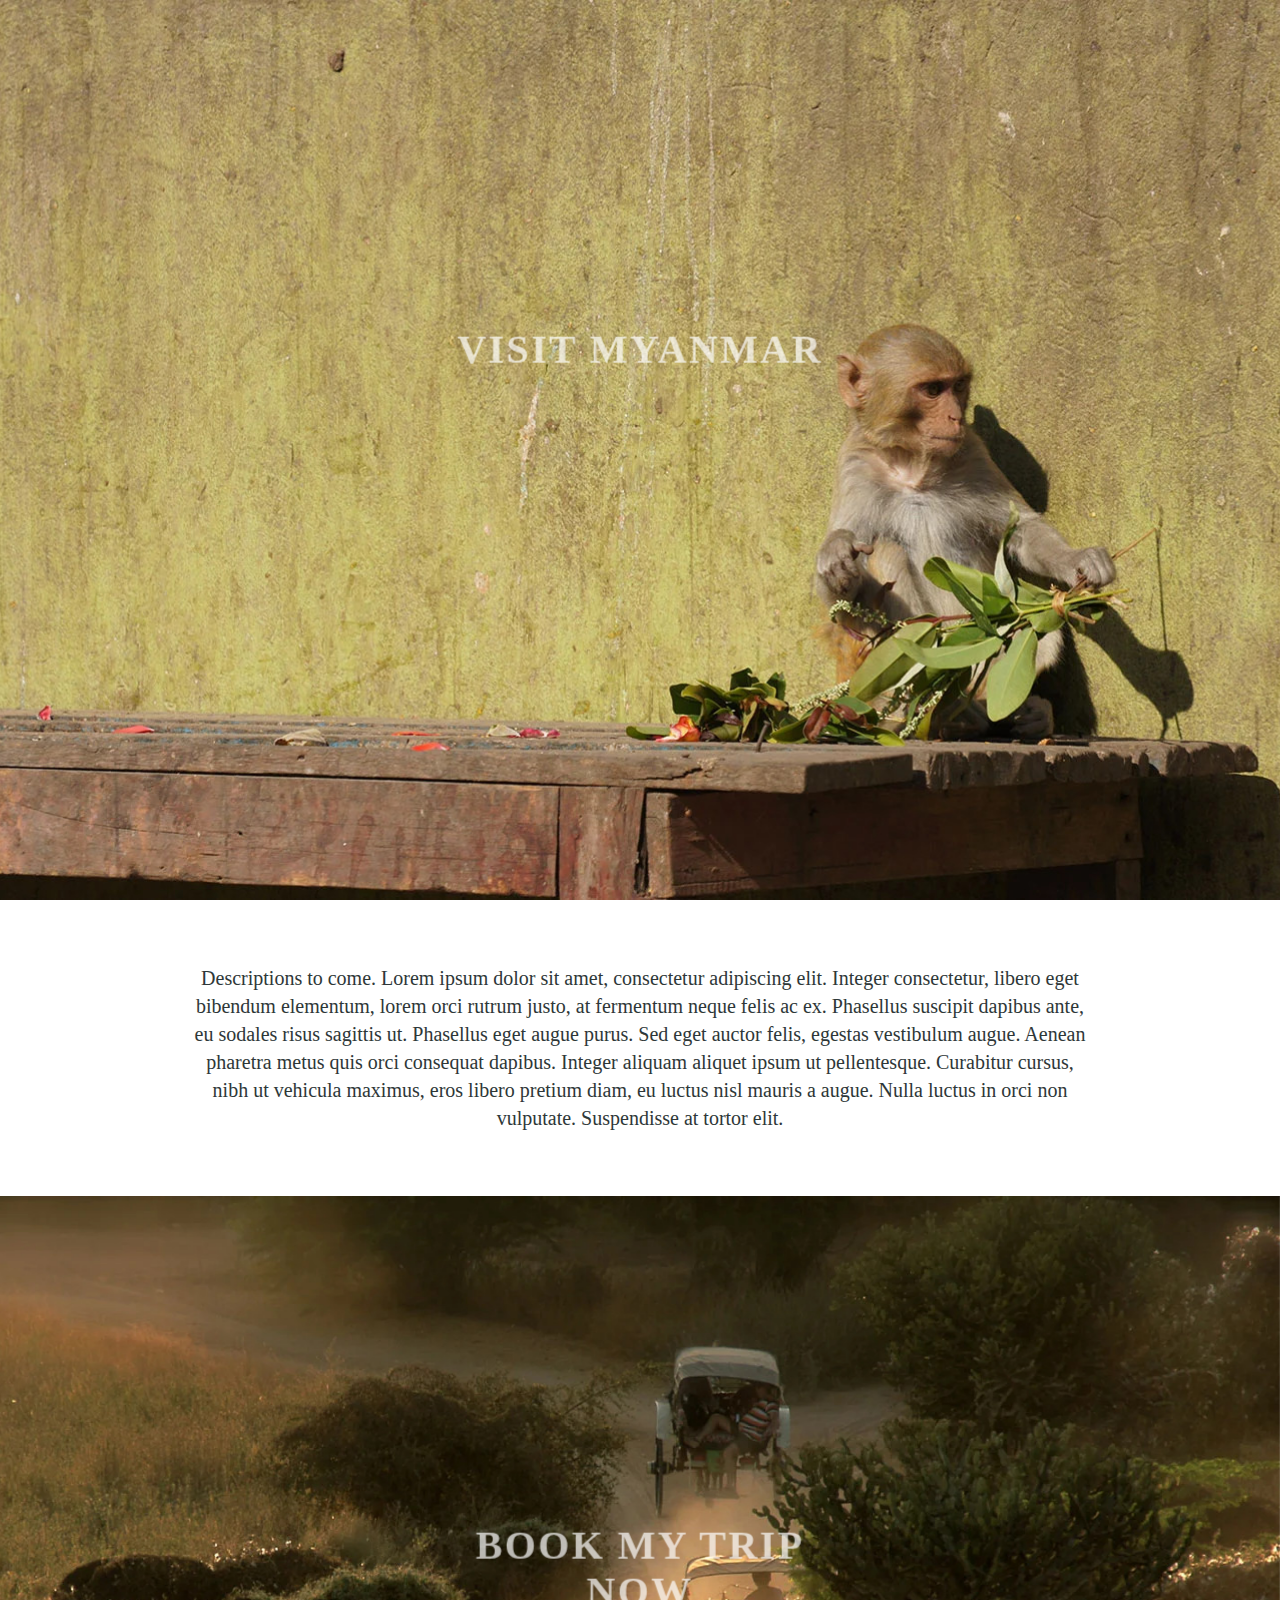
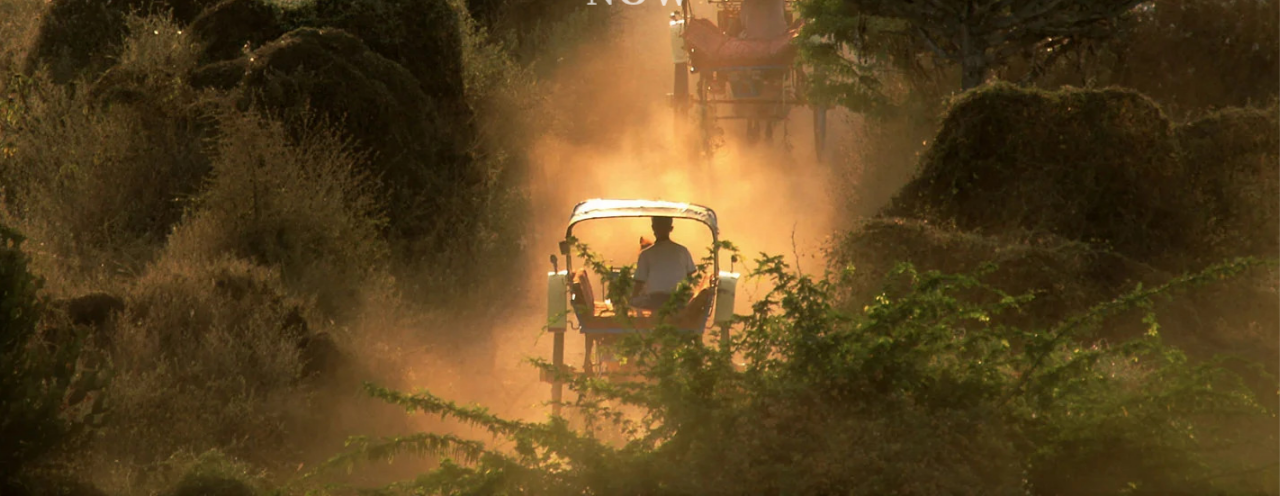
<file: 2. Sassy Parallax Banner/index.html>
<!DOCTYPE html>
<html lang="en">
<head>
    <meta charset="UTF-8">
    <meta http-equiv="X-UA-Compatible" content="IE=edge">
    <meta name="viewport" content="width=device-width, initial-scale=1.0">
    <title>Sassy Parallax Banner</title>
    <link rel="stylesheet" type="text/css" href="./assets/scss/main.css">
</head>
<body>
    
    <div id="landscape">
      <h1 class="title">Visit Myanmar</h1>
    </div>
    
    <p>
      Descriptions to come. Lorem ipsum dolor sit amet, consectetur adipiscing elit. Integer consectetur, libero eget bibendum elementum, lorem orci rutrum justo, at fermentum neque felis ac ex. Phasellus suscipit dapibus ante, eu sodales risus sagittis ut. Phasellus eget augue purus. Sed eget auctor felis, egestas vestibulum augue. Aenean pharetra metus quis orci consequat dapibus. Integer aliquam aliquet ipsum ut pellentesque. Curabitur cursus, nibh ut vehicula maximus, eros libero pretium diam, eu luctus nisl mauris a augue. Nulla luctus in orci non vulputate. Suspendisse at tortor elit.
    </p>
    
    <div id="monkeys">
      <h1 class="title">Book my trip now</h1>
    </div>
    

</body>
</html>
</file>
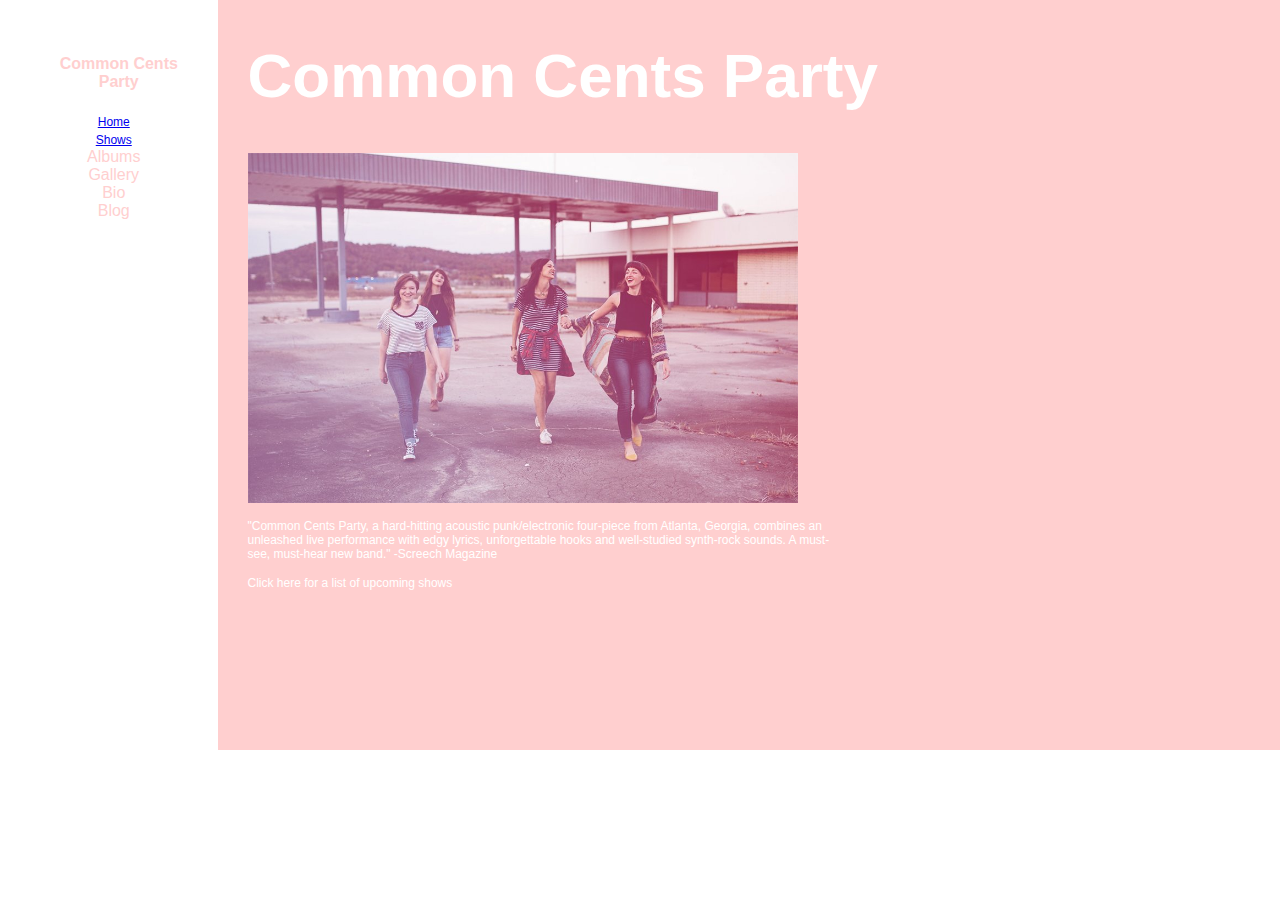
<file: Refactor CSS to SCSS/index.html>
<!DOCTYPE html>
<html lang="en">
<head>
    <meta charset="UTF-8">
    <meta http-equiv="X-UA-Compatible" content="IE=edge">
    <meta name="viewport" content="width=device-width, initial-scale=1.0">
    <title>Common Cents Party</title>
    <link rel="stylesheet" href="./css/style.css">
</head>
  <body>
    <div class="container">
      <div class="nav">
        <h4>Common Cents Party</h4>
        <ul>
          <li>
            <a href="./index.html">Home</a></li>
          <li> 
            <a href="./shows.html">Shows</a></li>
          <li>Albums</li>
          <li>Gallery</li>
          <li>Bio</li>
          <li>Blog</li>
        </ul>
      </div>
      <div class="main">
        <h1>Common Cents Party</h1>
        <img src="./img/band.jpg"/>
        <p>
          "Common Cents Party, a hard-hitting acoustic punk/electronic four-piece from Atlanta, Georgia, combines an unleashed live performance with edgy lyrics, unforgettable hooks and well-studied synth-rock sounds. A must-see, must-hear new band." -Screech Magazine
        </p>
        <a href="shows.html">Click here for a list of upcoming shows</a>

      </div>
    </div>
  </body>
</html>
</file>
<file: 2. Sassy Parallax Banner/assets/scss/main.css>
html,
body {
  margin: 0;
  padding: 0;
  font-family: Roboto;
  color: #2e3738;
}

#landscape,
#monkeys {
  width: 100%;
  height: 100vh;
  perspective: 1px;
  overflow-x: hidden;
  overflow-y: auto;
  transform: translateZ(-1px);
}
#landscape h1,
#monkeys h1 {
  text-transform: uppercase;
  font-family: "Bitter", serif;
  letter-spacing: 0.06em;
  font-size: 120px;
  color: #FFF;
  opacity: 0.7;
  text-align: center;
  transform: translateZ(-2px);
}

#landscape {
  background: url(../img/monkeys.jpg) no-repeat center center fixed;
  background-size: cover;
}

#monkeys {
  background: url(../img/landscape.jpg) no-repeat center center fixed;
  background-size: cover;
}

p {
  width: 70%;
  padding: 5%;
  margin: 0px auto;
  text-align: center;
  font-size: 20px;
  font-weight: 200;
  line-height: 1.4;
}/*# sourceMappingURL=main.css.map */
</file>
<file: Refactor CSS to SCSS/css/style.css>
html, body {
    margin: 0;
    font-family: Arial;
    color: #ffffff;
  }
  
  p, a {
    font-size: 0.75rem;
  }
  
  img {
    padding-left: 30px;
    height: 350px;
    width: 550px;
  }
  
  ul {
    list-style: none;
  }
  
  .container {
    min-height: 100%;
    display: flex;
  
  }
  
  .nav {
    width: 15%;
    min-width: 140px;
    color: #FFCFCF;
    padding-top: 55px;
    padding-right: 30px;
    text-align: center;
  }
  
  .nav h4 {
    -webkit-margin-before: 0;
    margin-left: 50px;
  }
  
  .main ul {
    padding-left: 30px;
  }
  
  .main li {
    font-size: 0.85rem;
  }
  
  .main {
    width: 85%;
    min-height: 750px;
    min-width: 600px;
    background-color: #FFCFCF;
  }
  
  .main h1 {
    font-size: 62px;
    -webkit-margin-before: 0;
    padding-top: 40px;
    padding-left: 30px;
  }
  
  .main video {
    padding-left: 30px;
  }
  
  .main p {
    padding-left: 30px;
    width: 55%;
    min-width: 550px;
  }
  
  .main a {
    color: inherit;
    padding-left: 30px;
    text-decoration: none;
  }
  
  .main a:hover {
    text-decoration: underline;
  }

  video {
    width: 50%;
    height: auto;
  }
</file>
